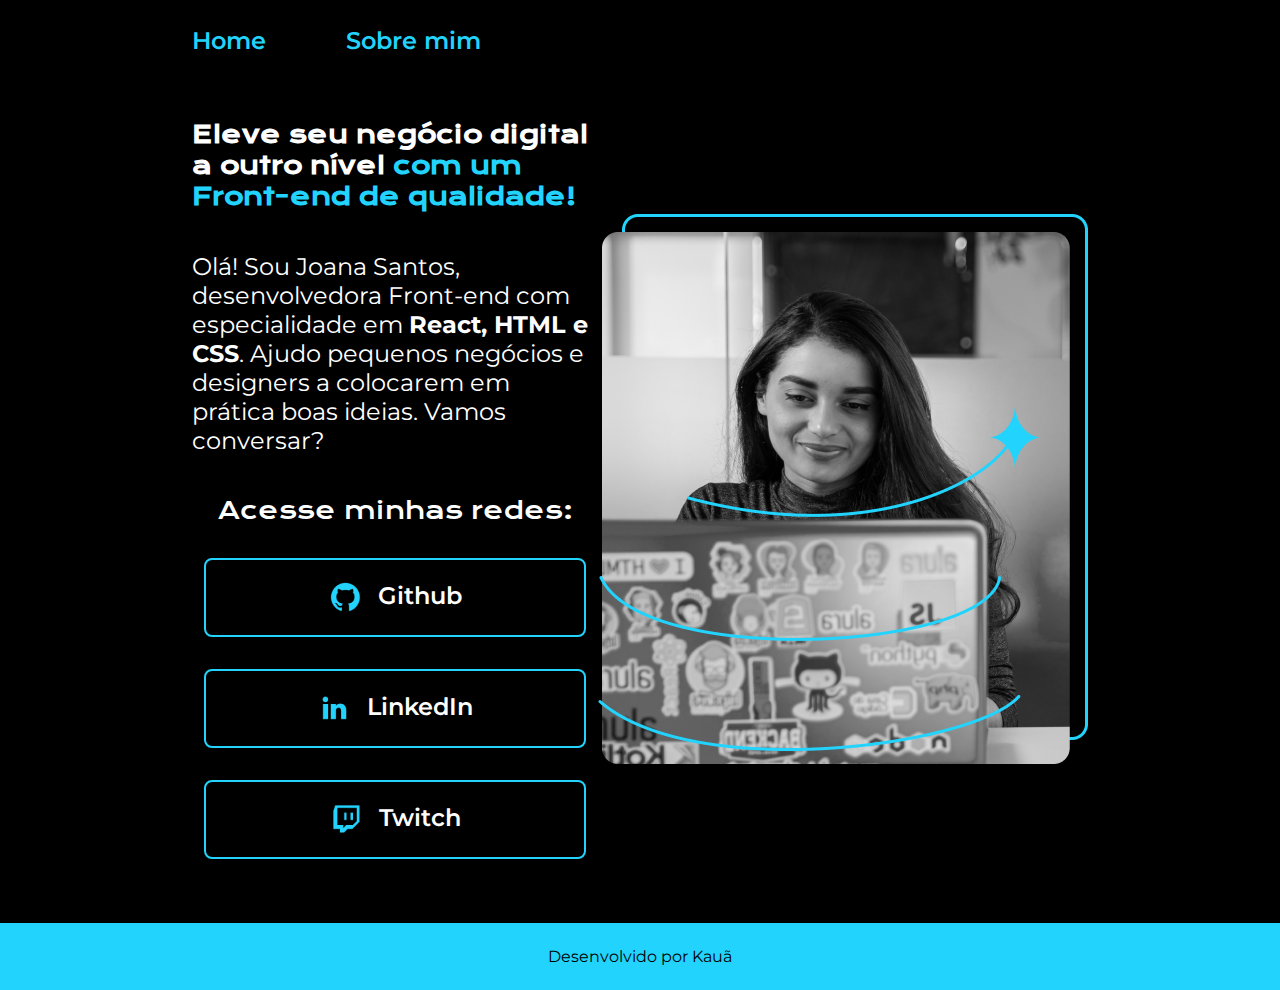
<file: portfolio-example/index.html>
<!DOCTYPE html>
<html lang="en">
<head>
    <meta charset="UTF-8">
    <meta name="viewport" content="width=device-width, initial-scale=1.0">
    <link rel="stylesheet" href="css/style.css">
    <title>Portifólio</title>
</head>
<body>
    <header class="cabecalho">
        <nav class="cabecalho_menu">
            <a class="cabecalho_menu_link" href="index.html">Home</a>
            <a class="cabecalho_menu_link" href="about.html">Sobre mim</a>
        </nav>
    </header>

    <main class="apresentacao">
        <section class="apresentacao_conteudo">
            <h1 class="apresentacao_conteudo_titulo">Eleve seu negócio digital a outro nível<strong class="titulo-destaque"> com um Front-end de qualidade!</strong></h1>
            <p class="apresentacao_conteudo_texto">Olá! Sou Joana Santos, desenvolvedora Front-end com especialidade em <strong>React, HTML e CSS</strong>. Ajudo pequenos negócios e designers a colocarem em prática boas ideias. Vamos conversar?</p>
            <div class="apresentacao_botoes">
                <h2 class="apresentacao_subtitulo">Acesse minhas redes:</h2>
                <a class="apresentacao_botoes_links" href="https://www.instagram.com">
                    <img src="assets/github.png" alt="github-logo">
                    Github</a>
                <a class="apresentacao_botoes_links" href="https://github.com/">
                    <img src="assets/linkedin.png" alt="linkedin-logo">
                    LinkedIn</a>
                <a class="apresentacao_botoes_links" href="https://www.twitch.tv/">
                    <img src="assets/twitch.png" alt="twitch-logo">
                    Twitch</a>
            </div>
        </section>
        <img src="assets/Imagem.png" alt="foto-JoanaSantos">
    </main>
    
    <footer class="rodape">
        <p>Desenvolvido por Kauã</p>
    </footer>
</body>
</html>
</file>
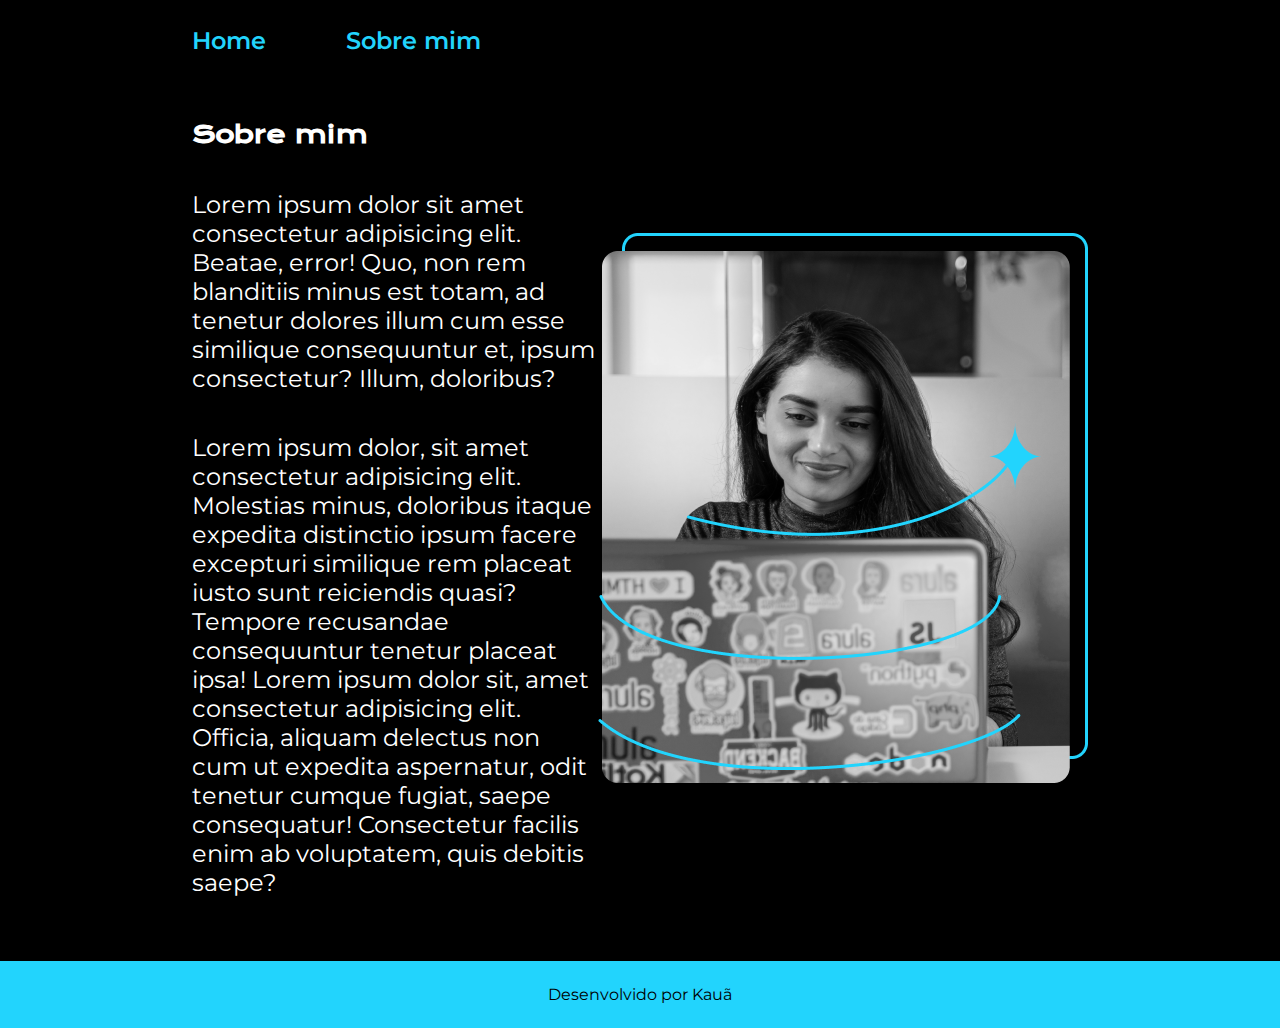
<file: portfolio-example/about.html>
<!DOCTYPE html>
<html lang="pt-br">
<head>
    <meta charset="UTF-8">
    <meta name="viewport" content="width=device-width, initial-scale=1.0">
    <link rel="stylesheet" href="css/style.css">
    <title>Sobre mim</title>
</head>
<body>
    <header class="cabecalho">
        <nav class="cabecalho_menu">
            <a class="cabecalho_menu_link" href="index.html">Home</a>
            <a class="cabecalho_menu_link" href="about.html">Sobre mim</a>
        </nav>
    </header>
    <main class="apresentacao">
        <section class="apresentacao_conteudo">
            <h1 class="apresentacao_conteudo_titulo">Sobre mim</h1>
            <p class="apresentacao_conteudo_texto">Lorem ipsum dolor sit amet consectetur adipisicing elit. Beatae, error! Quo, non rem blanditiis minus est totam, ad tenetur dolores illum cum esse similique consequuntur et, ipsum consectetur? Illum, doloribus?</p>
            <p class="apresentacao_conteudo_texto">Lorem ipsum dolor, sit amet consectetur adipisicing elit. Molestias minus, doloribus itaque expedita distinctio ipsum facere excepturi similique rem placeat iusto sunt reiciendis quasi? Tempore recusandae consequuntur tenetur placeat ipsa! Lorem ipsum dolor sit, amet consectetur adipisicing elit. Officia, aliquam delectus non cum ut expedita aspernatur, odit tenetur cumque fugiat, saepe consequatur! Consectetur facilis enim ab voluptatem, quis debitis saepe?</p>
        </section>
        <img src="assets/Imagem.png" alt="foto-JoanaSantos">
    </main>
    <footer class="rodape">
        <p>Desenvolvido por Kauã</p>
    </footer>
</body>
</html>
</file>
<file: portfolio-example/css/style.css>
@import url('https://fonts.googleapis.com/css2?family=Krona+One&family=Montserrat:ital,wght@0,100..900;1,100..900&display=swap');

:root{
    --cor-principal: #000000;
    --cor-secundaria: #FFFFFF;
    --cor-terciaria: #22d4fd;
    --cor-hover: #272727;

    --font-principal: "Krona One", sans-serif;
    --font-secundaria: "Montserrat", sans-serif;
}

* {
    margin: 0;
    padding: 0;
}

body {
    box-sizing: border-box;
    background-color: var(--cor-principal);
    color: var(--cor-secundaria);
}

.cabecalho{
    padding: 2% 0 0 15%;
}

.cabecalho_menu{
    display: flex;
    gap: 80px;
}

.cabecalho_menu_link{
    font-family: var(--font-secundaria);
    font-weight: 600;
    font-size: 24px;
    color: var(--cor-terciaria);
    text-decoration: none;
}

.titulo-destaque {
    color: var(--cor-terciaria);
}

.apresentacao {
    display: flex;
    align-items: center;
    justify-content: space-between;
    padding: 5% 15%;
}

.apresentacao_conteudo{
    width: 615px;
    display: flex;
    flex-direction: column;
    gap: 40px;
}

.apresentacao_conteudo_titulo{
    font-family: var(--font-principal);
    font-size: 24px;
}

.apresentacao_conteudo_texto{
    font-family: var(--font-secundaria);
    font-weight: 400;
    font-size: 24px;
}

.apresentacao_subtitulo{
    font-family: var(--font-principal);
    font-weight: 400;
    font-size: 24px;
}

.apresentacao_botoes{
    display: flex;
    flex-direction: column;
    justify-content: space-between;
    align-items: center;
    gap: 32px;
}

.apresentacao_botoes_links{
    font-family: var(--font-secundaria);
    display: flex;
    justify-content: center;
    gap: 16px;
    font-weight: 600;
    border: solid 2px;
    border-color: var(--cor-terciaria);
    width: 378px;
    text-align: center;
    border-radius: 8px;
    font-size: 24px;
    padding: 21.5px 0px;
    text-decoration: none;
    color: var(--cor-secundaria);
}

.apresentacao_botoes_links:hover{
    background-color: var(--cor-hover);
}

.rodape{
    font-family: var(--font-secundaria);
    background-color: var(--cor-terciaria);
    color: var(--cor-principal);
    text-align: center;
    padding: 24px;
}
</file>
